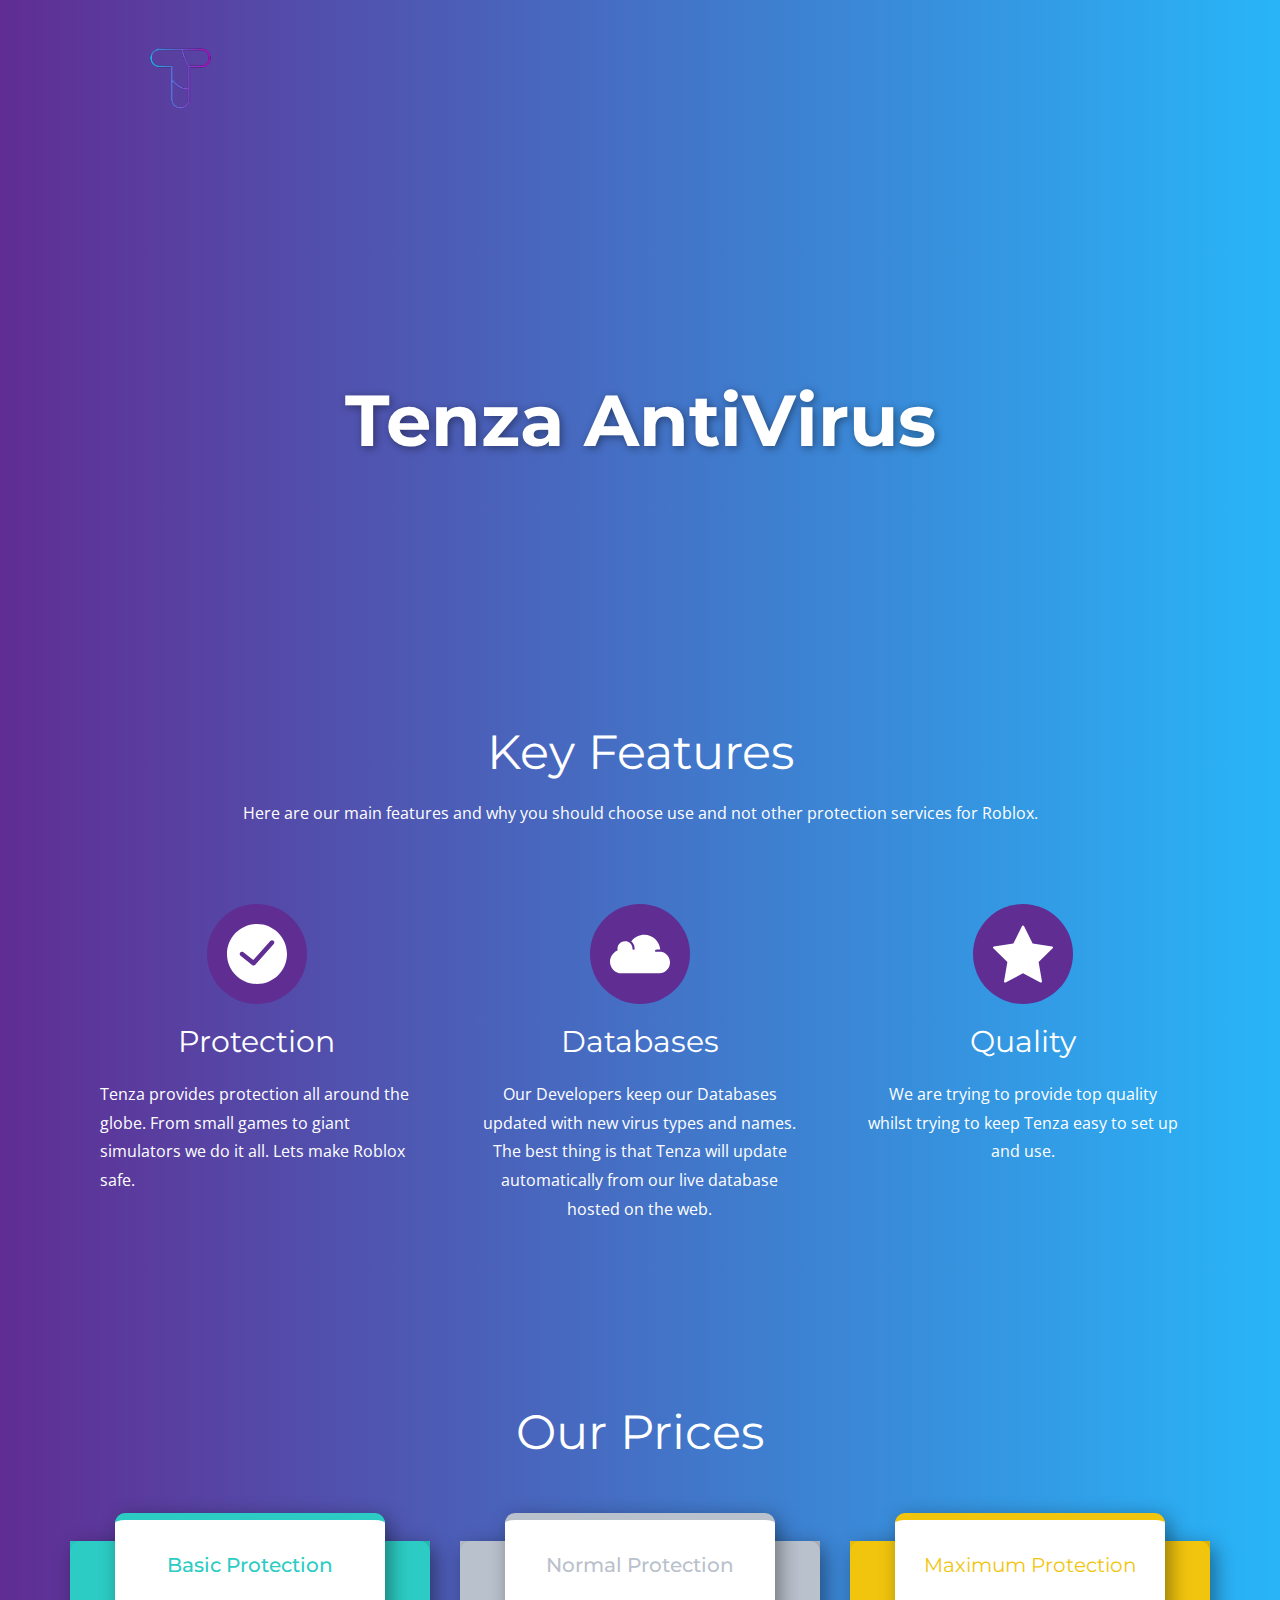
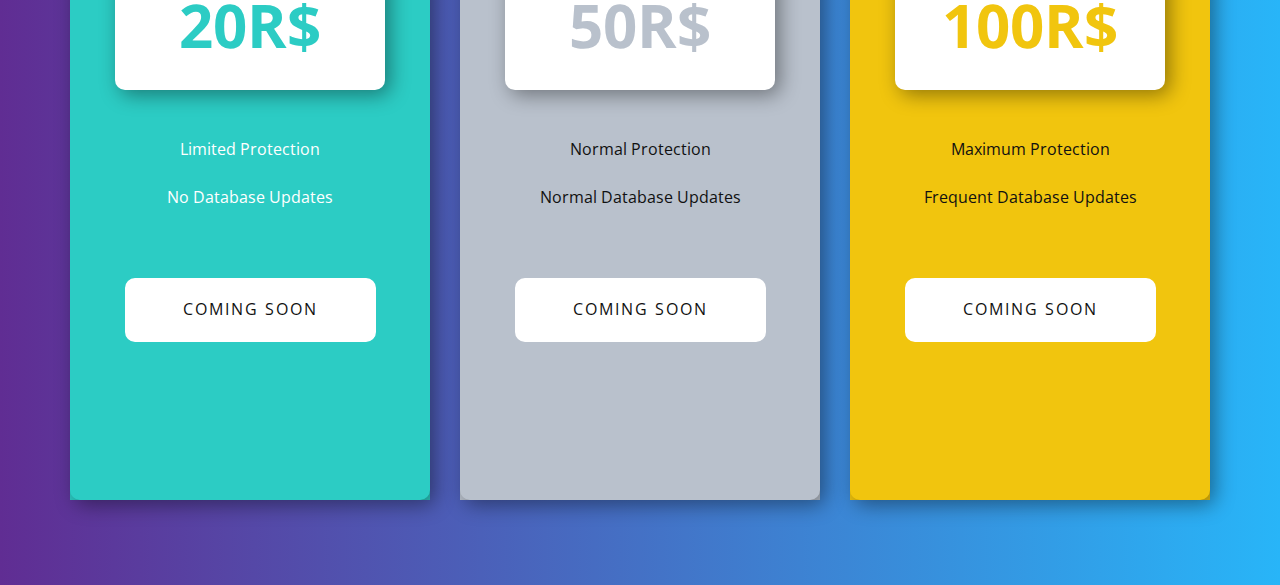
<file: index.html>
<!DOCTYPE html>
<html style="font-size: 16px;" lang="pl"><head>
    <meta name="viewport" content="width=device-width, initial-scale=1.0">
    <meta charset="utf-8">
    <meta name="keywords" content="​Join Accenture’s virtual program for new perspectives, ​Technology Of The Future, 01, 02, 03, 04, ​AI &amp;amp; Digital Platform, ​Essential 8 Emerging Technologies, ​Technology Of The Future, Join our newsletter">
    <meta name="description" content="">
    <title>Tenza</title>
    <link rel="stylesheet" href="nicepage.css" media="screen">
<link rel="stylesheet" href="Strona-Główna.css" media="screen">
    <script class="u-script" type="text/javascript" src="jquery.js" defer=""></script>
    <script class="u-script" type="text/javascript" src="nicepage.js" defer=""></script>
    <meta name="generator" content="Nicepage 4.19.3, nicepage.com">
    <link id="u-theme-google-font" rel="stylesheet" href="https://fonts.googleapis.com/css?family=Montserrat:100,100i,200,200i,300,300i,400,400i,500,500i,600,600i,700,700i,800,800i,900,900i|Open+Sans:300,300i,400,400i,500,500i,600,600i,700,700i,800,800i">
    <link id="u-page-google-font" rel="stylesheet" href="https://fonts.googleapis.com/css?family=Montserrat:100,100i,200,200i,300,300i,400,400i,500,500i,600,600i,700,700i,800,800i,900,900i|Open+Sans:300,300i,400,400i,500,500i,600,600i,700,700i,800,800i">
    
    
    
    
    <script type="application/ld+json">{
		"@context": "http://schema.org",
		"@type": "Organization",
		"name": "WebSite3050996",
		"logo": "images/pobrane__30_-removebg-preview1.png"
}</script>
    <meta name="theme-color" content="#232b79">
    <meta property="og:title" content="Strona Główna">
    <meta property="og:type" content="website">
  </head>
  <body class="u-body u-xl-mode" data-lang="pl"><header class="u-clearfix u-gradient u-header u-header" id="sec-a184"><div class="u-clearfix u-sheet u-valign-middle u-sheet-1">
        <a href="index.html" class="u-image u-logo u-image-1" data-image-width="254" data-image-height="198">
          <img src="images/pobrane__30_-removebg-preview1.png" class="u-logo-image u-logo-image-1">
        </a>
      </div></header> 
    <section class="u-align-center u-clearfix u-gradient u-section-1" id="carousel_5ad0" src="">
      <div class="u-clearfix u-sheet u-valign-middle u-sheet-1">
        <h1 class="u-custom-font u-font-montserrat u-text u-text-body-alt-color u-title u-text-1">Tenza AntiVirus</h1>
      </div>
    </section>
    <section class="u-align-center u-clearfix u-gradient u-section-2" id="sec-2764">
      <div class="u-clearfix u-sheet u-valign-middle u-sheet-1">
        <h2 class="u-text u-text-body-alt-color u-text-default u-text-1">Key Features</h2>
        <p class="u-text u-text-body-alt-color u-text-default u-text-2">Here are our main features and why you should choose use and not other protection services for Roblox.</p>
        <div class="u-expanded-width u-list u-list-1">
          <div class="u-repeater u-repeater-1">
            <div class="u-container-style u-list-item u-repeater-item">
              <div class="u-container-layout u-similar-container u-container-layout-1"><span class="u-custom-color-3 u-icon u-icon-circle u-icon-1"><svg class="u-svg-link" preserveAspectRatio="xMidYMin slice" viewBox="0 0 52 52" style=""><use xmlns:xlink="http://www.w3.org/1999/xlink" xlink:href="#svg-abaf"></use></svg><svg class="u-svg-content" viewBox="0 0 52 52" x="0px" y="0px" id="svg-abaf" style="enable-background:new 0 0 52 52;"><g><path d="M26,0C11.664,0,0,11.663,0,26s11.664,26,26,26s26-11.663,26-26S40.336,0,26,0z M40.495,17.329l-16,18
		C24.101,35.772,23.552,36,22.999,36c-0.439,0-0.88-0.144-1.249-0.438l-10-8c-0.862-0.689-1.002-1.948-0.312-2.811
		c0.689-0.863,1.949-1.003,2.811-0.313l8.517,6.813l14.739-16.581c0.732-0.826,1.998-0.9,2.823-0.166
		C41.154,15.239,41.229,16.503,40.495,17.329z"></path>
</g></svg>
            
            
          </span>
                <h3 class="u-text u-text-body-alt-color u-text-default u-text-3">Protection</h3>
                <p class="u-text u-text-default u-text-white u-text-4">Tenza provides protection all around the globe. From small games to giant simulators we do it all. Lets make Roblox safe.</p>
              </div>
            </div>
            <div class="u-align-center u-container-style u-list-item u-repeater-item">
              <div class="u-container-layout u-similar-container u-container-layout-2"><span class="u-custom-color-3 u-icon u-icon-circle u-icon-2"><svg class="u-svg-link" preserveAspectRatio="xMidYMin slice" viewBox="0 0 56 56" style=""><use xmlns:xlink="http://www.w3.org/1999/xlink" xlink:href="#svg-2e0b"></use></svg><svg class="u-svg-content" viewBox="0 0 56 56" x="0px" y="0px" id="svg-2e0b" style="enable-background:new 0 0 56 56;"><path d="M25,46H10.845C4.865,46,0,41.135,0,35.154C0,31,2.705,26.688,6.433,24.901L7,24.63V24c0-0.127,0.008-0.256,0.015-0.386
	l0.009-0.16l-0.012-0.21C7.006,23.163,7,23.082,7,23c0-3.859,3.141-7,7-7c0.309,0,0.614,0.027,0.917,0.067
	c0.078,0.01,0.156,0.023,0.233,0.036c0.267,0.044,0.53,0.102,0.789,0.177c0.035,0.01,0.071,0.017,0.106,0.027
	c0.285,0.087,0.563,0.197,0.835,0.321c0.071,0.032,0.14,0.067,0.21,0.101c0.24,0.119,0.475,0.249,0.702,0.396
	C19.719,18.373,21,20.538,21,23c0,0.553,0.447,1,1,1s1-0.447,1-1c0-2.754-1.246-5.219-3.2-6.871C22.667,12.379,27.388,10,32.085,10
	c7.745,0,14.177,6.135,14.848,13.888c-1.022-0.072-2.552-0.109-4.083,0.124c-0.546,0.083-0.921,0.593-0.838,1.139
	c0.075,0.495,0.501,0.85,0.987,0.85c0.05,0,0.101-0.004,0.151-0.012c2.227-0.337,4.548-0.021,4.684-0.002
	C52.49,26.872,56,31.161,56,35.972C56,41.501,51.501,46,45.972,46H33H25z"></path></svg>
            
            
          </span>
                <h3 class="u-text u-text-body-alt-color u-text-default u-text-5">Databases</h3>
                <p class="u-text u-text-default u-text-white u-text-6">Our Developers keep our Databases updated with new virus types and names. The best thing is that Tenza will update automatically from our live database hosted on the web.<br>
                </p>
              </div>
            </div>
            <div class="u-align-center u-container-style u-list-item u-repeater-item">
              <div class="u-container-layout u-similar-container u-container-layout-3"><span class="u-custom-color-3 u-icon u-icon-circle u-icon-3"><svg class="u-svg-link" preserveAspectRatio="xMidYMin slice" viewBox="0 0 55.867 55.867" style=""><use xmlns:xlink="http://www.w3.org/1999/xlink" xlink:href="#svg-6348"></use></svg><svg class="u-svg-content" viewBox="0 0 55.867 55.867" x="0px" y="0px" id="svg-6348" style="enable-background:new 0 0 55.867 55.867;"><path d="M55.818,21.578c-0.118-0.362-0.431-0.626-0.808-0.681L36.92,18.268L28.83,1.876c-0.168-0.342-0.516-0.558-0.896-0.558
	s-0.729,0.216-0.896,0.558l-8.091,16.393l-18.09,2.629c-0.377,0.055-0.689,0.318-0.808,0.681c-0.117,0.361-0.02,0.759,0.253,1.024
	l13.091,12.76l-3.091,18.018c-0.064,0.375,0.09,0.754,0.397,0.978c0.309,0.226,0.718,0.255,1.053,0.076l16.182-8.506l16.18,8.506
	c0.146,0.077,0.307,0.115,0.466,0.115c0.207,0,0.413-0.064,0.588-0.191c0.308-0.224,0.462-0.603,0.397-0.978l-3.09-18.017
	l13.091-12.761C55.838,22.336,55.936,21.939,55.818,21.578z"></path></svg>
            
            
          </span>
                <h3 class="u-text u-text-body-alt-color u-text-default u-text-7">Quality</h3>
                <p class="u-text u-text-default u-text-white u-text-8">We are trying to provide top quality whilst trying to keep Tenza easy to set up and use.</p>
              </div>
            </div>
          </div>
        </div>
      </div>
    </section>
    <section class="u-align-center u-clearfix u-gradient u-section-3" id="carousel_49c2">
      <div class="u-clearfix u-sheet u-valign-middle u-sheet-1">
        <h2 class="u-text u-text-body-alt-color u-text-1"> Our Prices </h2>
        <div class="u-clearfix u-expanded-width u-gutter-30 u-layout-wrap u-layout-wrap-1">
          <div class="u-gutter-0 u-layout">
            <div class="u-layout-row">
              <div class="u-align-center u-container-style u-layout-cell u-left-cell u-palette-4-base u-radius-10 u-size-20 u-size-20-md u-layout-cell-1">
                <div class="u-container-layout u-container-layout-1">
                  <div class="u-align-center u-border-7 u-border-no-bottom u-border-no-left u-border-no-right u-border-palette-4-base u-container-style u-expanded-width-sm u-expanded-width-xs u-group u-radius-10 u-shape-round u-white u-group-1" data-animation-name="" data-animation-duration="0" data-animation-delay="0" data-animation-direction="">
                    <div class="u-container-layout u-valign-middle u-container-layout-2">
                      <h5 class="u-text u-text-palette-4-base u-text-2">Basic Protection</h5>
                      <h2 class="u-align-center u-custom-font u-text u-text-font u-text-palette-4-base u-text-3">20R$</h2>
                    </div>
                  </div>
                  <p class="u-text u-text-body-alt-color u-text-4">Limited Protection<br>No Database Updates<br>
                  </p>
                  <a href="index.html" class="u-active-palette-4-base u-border-2 u-border-active-white u-border-hover-white u-border-white u-btn u-btn-round u-button-style u-hover-palette-4-base u-radius-10 u-text-active-white u-text-hover-white u-white u-btn-1" target="_blank">Coming Soon</a>
                </div>
              </div>
              <div class="u-align-center u-container-style u-layout-cell u-palette-5-base u-radius-10 u-size-20 u-size-20-md u-layout-cell-2">
                <div class="u-container-layout u-valign-top-sm u-valign-top-xs u-container-layout-3">
                  <div class="u-align-center u-border-7 u-border-no-bottom u-border-no-left u-border-no-right u-border-palette-5-base u-container-style u-expanded-width-md u-expanded-width-sm u-expanded-width-xs u-group u-radius-10 u-shape-round u-white u-group-2" data-animation-name="" data-animation-duration="0" data-animation-delay="0" data-animation-direction="">
                    <div class="u-container-layout u-valign-middle u-container-layout-4">
                      <h5 class="u-text u-text-palette-5-base u-text-5">Normal Protection</h5>
                      <h2 class="u-custom-font u-font-open-sans u-text u-text-palette-5-base u-text-6">50R$</h2>
                    </div>
                  </div>
                  <p class="u-text u-text-7">Normal Protection<br>Normal Database Updates<br>
                  </p>
                  <a href="index.html" class="u-active-palette-5-base u-border-2 u-border-active-white u-border-hover-white u-border-white u-btn u-btn-round u-button-style u-hover-palette-5-base u-radius-10 u-text-active-white u-text-hover-white u-white u-btn-2" target="_blank" data-animation-name="" data-animation-duration="0" data-animation-delay="0" data-animation-direction=""> Coming Soon</a>
                </div>
              </div>
              <div class="u-align-center u-container-style u-layout-cell u-palette-3-base u-radius-10 u-right-cell u-size-20 u-size-20-md u-layout-cell-3">
                <div class="u-container-layout u-container-layout-5">
                  <div class="u-align-center u-border-7 u-border-no-bottom u-border-no-left u-border-no-right u-border-palette-3-base u-container-style u-expanded-width-sm u-expanded-width-xs u-group u-radius-10 u-shape-round u-white u-group-3">
                    <div class="u-container-layout u-valign-middle u-container-layout-6">
                      <h5 class="u-text u-text-palette-3-base u-text-8" data-animation-name="" data-animation-duration="0" data-animation-delay="0" data-animation-direction="">Maximum Protection</h5>
                      <h2 class="u-custom-font u-font-open-sans u-text u-text-palette-3-base u-text-9">100R$</h2>
                    </div>
                  </div>
                  <p class="u-text u-text-10">Maximum Protection<br>Frequent Database Updates
                  </p>
                  <a href="index.html" class="u-active-palette-3-base u-border-2 u-border-active-white u-border-hover-white u-border-white u-btn u-btn-round u-button-style u-hover-palette-3-base u-radius-10 u-text-active-white u-text-hover-white u-white u-btn-3" target="_blank" data-animation-name="" data-animation-duration="0" data-animation-delay="0" data-animation-direction=""> Coming Soon</a>
                </div>
              </div>
            </div>
          </div>
        </div>
      </div>
    </section>
</body></html>
</file>
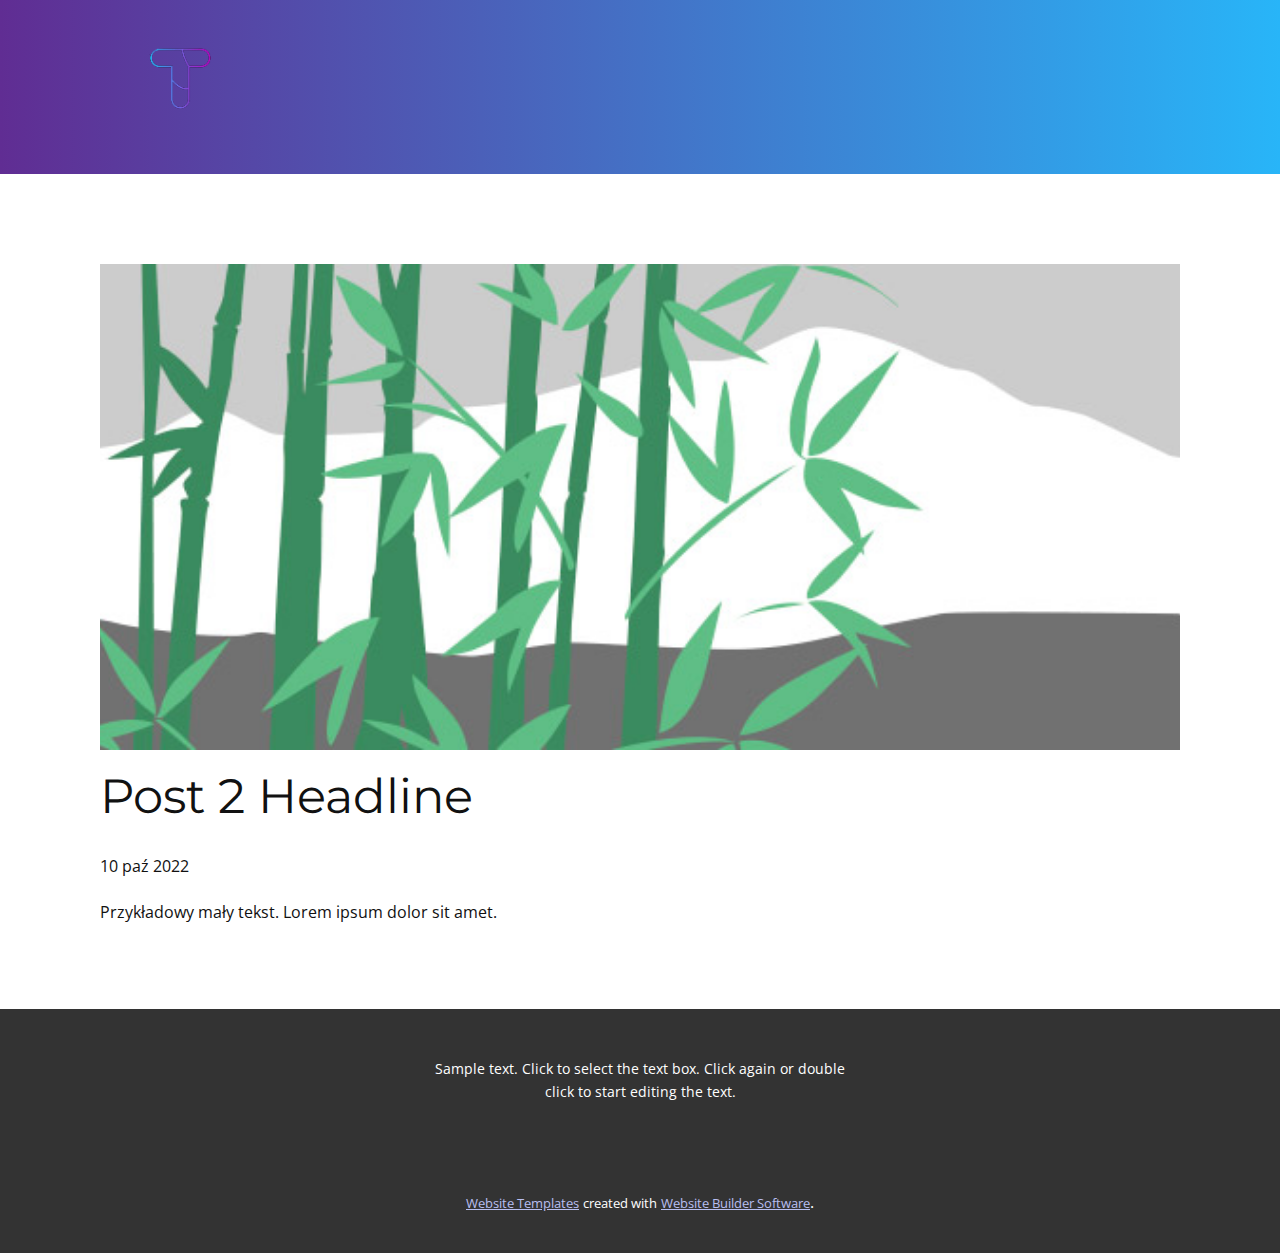
<file: blog/post-1.html>
<!doctype html>
<html style="font-size: 16px;" lang="pl"><head>
    <meta name="viewport" content="width=device-width, initial-scale=1.0">
    <meta charset="utf-8">
    <meta name="keywords" content="Post 1 Headline">
    <meta name="description" content="">
    <title>Post 2 Headline</title>
    <link rel="stylesheet" href="../nicepage.css" media="screen">
<link rel="stylesheet" href="../Post-Template.css" media="screen">
    <script class="u-script" type="text/javascript" src="../jquery.js" defer=""></script>
    <script class="u-script" type="text/javascript" src="../nicepage.js" defer=""></script>
    <meta name="generator" content="Nicepage 4.19.3, nicepage.com">
    <link id="u-theme-google-font" rel="stylesheet" href="https://fonts.googleapis.com/css?family=Montserrat:100,100i,200,200i,300,300i,400,400i,500,500i,600,600i,700,700i,800,800i,900,900i|Open+Sans:300,300i,400,400i,500,500i,600,600i,700,700i,800,800i">
    
    
    <script type="application/ld+json">{
		"@context": "http://schema.org",
		"@type": "Organization",
		"name": "WebSite3050996",
		"logo": "images/pobrane__30_-removebg-preview1.png"
}</script>
    <meta name="theme-color" content="#232b79">
  </head>
  <body class="u-body u-xl-mode" data-lang="pl"><header class="u-clearfix u-gradient u-header u-header" id="sec-a184"><div class="u-clearfix u-sheet u-valign-middle u-sheet-1">
        <a href="https://nicepage.com" class="u-image u-logo u-image-1" data-image-width="254" data-image-height="198">
          <img src="../images/pobrane__30_-removebg-preview1.png" class="u-logo-image u-logo-image-1">
        </a>
      </div></header>
    <section class="u-align-center u-clearfix u-section-1" id="sec-cb95">
      <div class="u-clearfix u-sheet u-valign-middle-md u-valign-middle-sm u-valign-middle-xs u-sheet-1"><!--post_details--><!--post_details_options_json--><!--{"source":""}--><!--/post_details_options_json--><!--blog_post-->
        <div class="u-container-style u-expanded-width u-post-details u-post-details-1">
          <div class="u-container-layout u-valign-middle u-container-layout-1"><!--blog_post_image-->
            <img alt="" class="u-blog-control u-expanded-width u-image u-image-default u-image-1" src="../images/68f64b9d.jpeg"><!--/blog_post_image--><!--blog_post_header-->
            <h2 class="u-blog-control u-text u-text-1">Post 2 Headline</h2><!--/blog_post_header--><!--blog_post_metadata-->
            <div class="u-blog-control u-metadata u-metadata-1"><!--blog_post_metadata_date-->
              <span class="u-meta-date u-meta-icon">10 paź 2022</span><!--/blog_post_metadata_date--><!--blog_post_metadata_category-->
              <!--/blog_post_metadata_category--><!--blog_post_metadata_comments-->
              <!--/blog_post_metadata_comments-->
            </div><!--/blog_post_metadata--><!--blog_post_content-->
            <div class="u-align-justify u-blog-control u-post-content u-text u-text-2 fr-view">
  Przykładowy mały tekst. Lorem ipsum dolor sit amet.
  </div><!--/blog_post_content-->
          </div>
        </div><!--/blog_post--><!--/post_details-->
      </div>
    </section>
    
    
    <footer class="u-align-center u-clearfix u-footer u-grey-80 u-footer" id="sec-b796"><div class="u-clearfix u-sheet u-sheet-1">
        <p class="u-small-text u-text u-text-variant u-text-1">Sample text. Click to select the text box. Click again or double click to start editing the text.</p>
      </div></footer>
    <section class="u-backlink u-clearfix u-grey-80">
      <a class="u-link" href="https://nicepage.com/website-templates" target="_blank">
        <span>Website Templates</span>
      </a>
      <p class="u-text">
        <span>created with</span>
      </p>
      <a class="u-link" href="" target="_blank">
        <span>Website Builder Software</span>
      </a>. 
    </section>
  
</body></html>
</file>
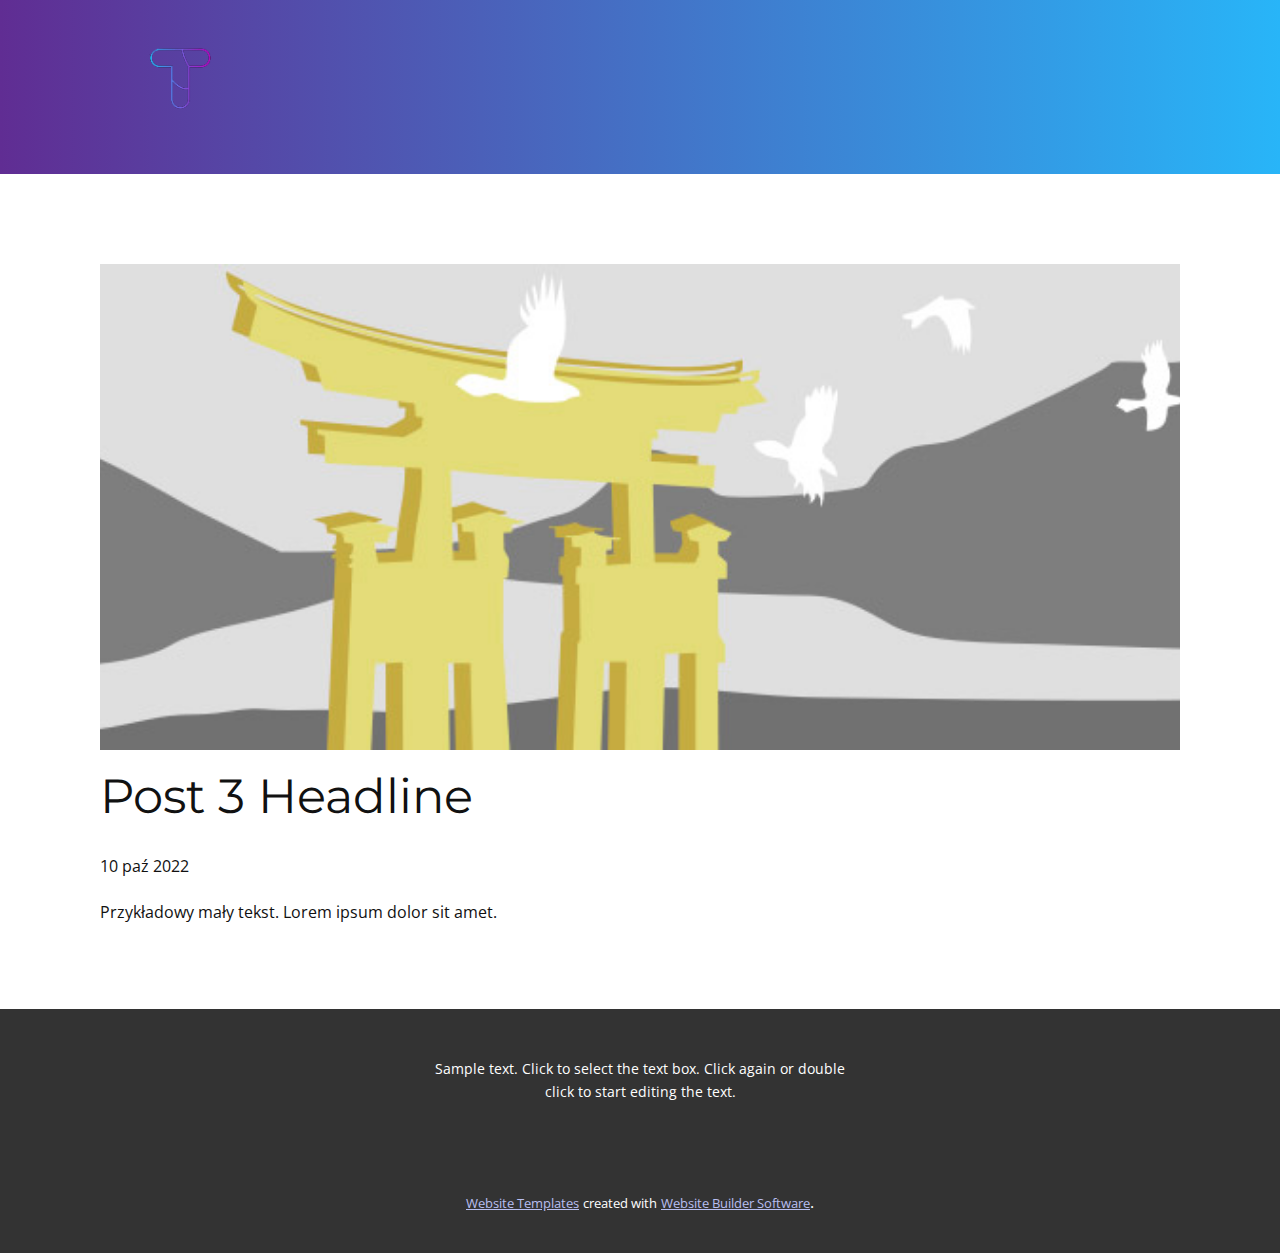
<file: blog/post-2.html>
<!doctype html>
<html style="font-size: 16px;" lang="pl"><head>
    <meta name="viewport" content="width=device-width, initial-scale=1.0">
    <meta charset="utf-8">
    <meta name="keywords" content="Post 1 Headline">
    <meta name="description" content="">
    <title>Post 3 Headline</title>
    <link rel="stylesheet" href="../nicepage.css" media="screen">
<link rel="stylesheet" href="../Post-Template.css" media="screen">
    <script class="u-script" type="text/javascript" src="../jquery.js" defer=""></script>
    <script class="u-script" type="text/javascript" src="../nicepage.js" defer=""></script>
    <meta name="generator" content="Nicepage 4.19.3, nicepage.com">
    <link id="u-theme-google-font" rel="stylesheet" href="https://fonts.googleapis.com/css?family=Montserrat:100,100i,200,200i,300,300i,400,400i,500,500i,600,600i,700,700i,800,800i,900,900i|Open+Sans:300,300i,400,400i,500,500i,600,600i,700,700i,800,800i">
    
    
    <script type="application/ld+json">{
		"@context": "http://schema.org",
		"@type": "Organization",
		"name": "WebSite3050996",
		"logo": "images/pobrane__30_-removebg-preview1.png"
}</script>
    <meta name="theme-color" content="#232b79">
  </head>
  <body class="u-body u-xl-mode" data-lang="pl"><header class="u-clearfix u-gradient u-header u-header" id="sec-a184"><div class="u-clearfix u-sheet u-valign-middle u-sheet-1">
        <a href="https://nicepage.com" class="u-image u-logo u-image-1" data-image-width="254" data-image-height="198">
          <img src="../images/pobrane__30_-removebg-preview1.png" class="u-logo-image u-logo-image-1">
        </a>
      </div></header>
    <section class="u-align-center u-clearfix u-section-1" id="sec-cb95">
      <div class="u-clearfix u-sheet u-valign-middle-md u-valign-middle-sm u-valign-middle-xs u-sheet-1"><!--post_details--><!--post_details_options_json--><!--{"source":""}--><!--/post_details_options_json--><!--blog_post-->
        <div class="u-container-style u-expanded-width u-post-details u-post-details-1">
          <div class="u-container-layout u-valign-middle u-container-layout-1"><!--blog_post_image-->
            <img alt="" class="u-blog-control u-expanded-width u-image u-image-default u-image-1" src="../images/8ad73f3c.jpeg"><!--/blog_post_image--><!--blog_post_header-->
            <h2 class="u-blog-control u-text u-text-1">Post 3 Headline</h2><!--/blog_post_header--><!--blog_post_metadata-->
            <div class="u-blog-control u-metadata u-metadata-1"><!--blog_post_metadata_date-->
              <span class="u-meta-date u-meta-icon">10 paź 2022</span><!--/blog_post_metadata_date--><!--blog_post_metadata_category-->
              <!--/blog_post_metadata_category--><!--blog_post_metadata_comments-->
              <!--/blog_post_metadata_comments-->
            </div><!--/blog_post_metadata--><!--blog_post_content-->
            <div class="u-align-justify u-blog-control u-post-content u-text u-text-2 fr-view">
  Przykładowy mały tekst. Lorem ipsum dolor sit amet.
  </div><!--/blog_post_content-->
          </div>
        </div><!--/blog_post--><!--/post_details-->
      </div>
    </section>
    
    
    <footer class="u-align-center u-clearfix u-footer u-grey-80 u-footer" id="sec-b796"><div class="u-clearfix u-sheet u-sheet-1">
        <p class="u-small-text u-text u-text-variant u-text-1">Sample text. Click to select the text box. Click again or double click to start editing the text.</p>
      </div></footer>
    <section class="u-backlink u-clearfix u-grey-80">
      <a class="u-link" href="https://nicepage.com/website-templates" target="_blank">
        <span>Website Templates</span>
      </a>
      <p class="u-text">
        <span>created with</span>
      </p>
      <a class="u-link" href="" target="_blank">
        <span>Website Builder Software</span>
      </a>. 
    </section>
  
</body></html>
</file>
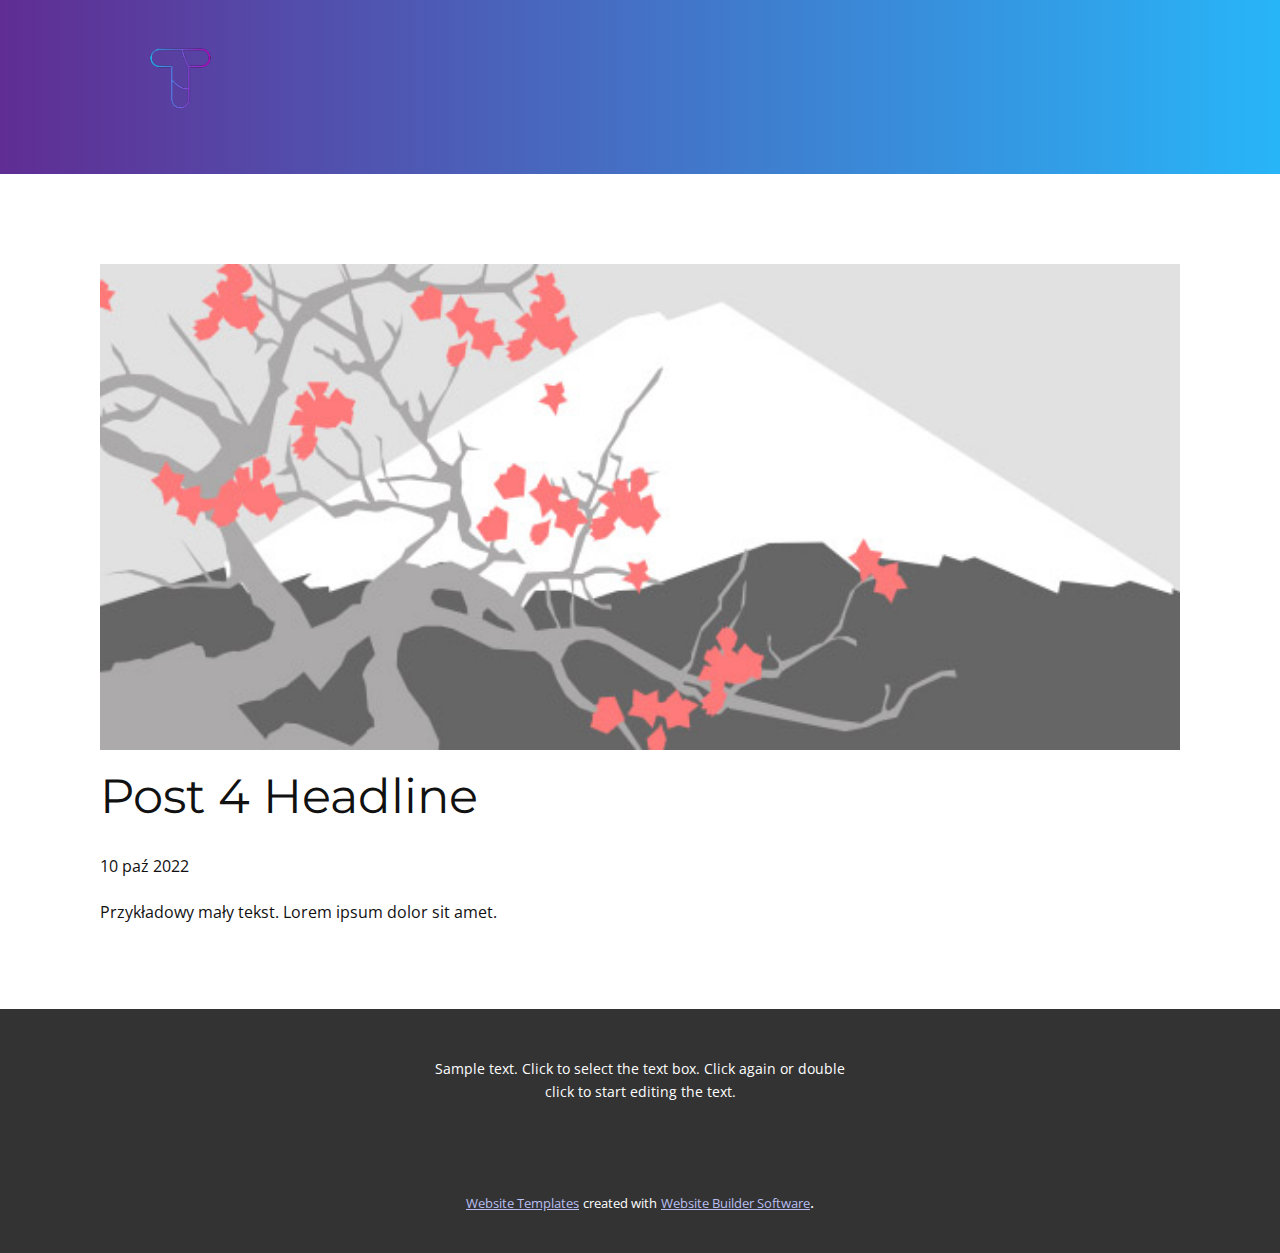
<file: blog/post-3.html>
<!doctype html>
<html style="font-size: 16px;" lang="pl"><head>
    <meta name="viewport" content="width=device-width, initial-scale=1.0">
    <meta charset="utf-8">
    <meta name="keywords" content="Post 1 Headline">
    <meta name="description" content="">
    <title>Post 4 Headline</title>
    <link rel="stylesheet" href="../nicepage.css" media="screen">
<link rel="stylesheet" href="../Post-Template.css" media="screen">
    <script class="u-script" type="text/javascript" src="../jquery.js" defer=""></script>
    <script class="u-script" type="text/javascript" src="../nicepage.js" defer=""></script>
    <meta name="generator" content="Nicepage 4.19.3, nicepage.com">
    <link id="u-theme-google-font" rel="stylesheet" href="https://fonts.googleapis.com/css?family=Montserrat:100,100i,200,200i,300,300i,400,400i,500,500i,600,600i,700,700i,800,800i,900,900i|Open+Sans:300,300i,400,400i,500,500i,600,600i,700,700i,800,800i">
    
    
    <script type="application/ld+json">{
		"@context": "http://schema.org",
		"@type": "Organization",
		"name": "WebSite3050996",
		"logo": "images/pobrane__30_-removebg-preview1.png"
}</script>
    <meta name="theme-color" content="#232b79">
  </head>
  <body class="u-body u-xl-mode" data-lang="pl"><header class="u-clearfix u-gradient u-header u-header" id="sec-a184"><div class="u-clearfix u-sheet u-valign-middle u-sheet-1">
        <a href="https://nicepage.com" class="u-image u-logo u-image-1" data-image-width="254" data-image-height="198">
          <img src="../images/pobrane__30_-removebg-preview1.png" class="u-logo-image u-logo-image-1">
        </a>
      </div></header>
    <section class="u-align-center u-clearfix u-section-1" id="sec-cb95">
      <div class="u-clearfix u-sheet u-valign-middle-md u-valign-middle-sm u-valign-middle-xs u-sheet-1"><!--post_details--><!--post_details_options_json--><!--{"source":""}--><!--/post_details_options_json--><!--blog_post-->
        <div class="u-container-style u-expanded-width u-post-details u-post-details-1">
          <div class="u-container-layout u-valign-middle u-container-layout-1"><!--blog_post_image-->
            <img alt="" class="u-blog-control u-expanded-width u-image u-image-default u-image-1" src="../images/0fd3416c.jpeg"><!--/blog_post_image--><!--blog_post_header-->
            <h2 class="u-blog-control u-text u-text-1">Post 4 Headline</h2><!--/blog_post_header--><!--blog_post_metadata-->
            <div class="u-blog-control u-metadata u-metadata-1"><!--blog_post_metadata_date-->
              <span class="u-meta-date u-meta-icon">10 paź 2022</span><!--/blog_post_metadata_date--><!--blog_post_metadata_category-->
              <!--/blog_post_metadata_category--><!--blog_post_metadata_comments-->
              <!--/blog_post_metadata_comments-->
            </div><!--/blog_post_metadata--><!--blog_post_content-->
            <div class="u-align-justify u-blog-control u-post-content u-text u-text-2 fr-view">
  Przykładowy mały tekst. Lorem ipsum dolor sit amet.
  </div><!--/blog_post_content-->
          </div>
        </div><!--/blog_post--><!--/post_details-->
      </div>
    </section>
    
    
    <footer class="u-align-center u-clearfix u-footer u-grey-80 u-footer" id="sec-b796"><div class="u-clearfix u-sheet u-sheet-1">
        <p class="u-small-text u-text u-text-variant u-text-1">Sample text. Click to select the text box. Click again or double click to start editing the text.</p>
      </div></footer>
    <section class="u-backlink u-clearfix u-grey-80">
      <a class="u-link" href="https://nicepage.com/website-templates" target="_blank">
        <span>Website Templates</span>
      </a>
      <p class="u-text">
        <span>created with</span>
      </p>
      <a class="u-link" href="" target="_blank">
        <span>Website Builder Software</span>
      </a>. 
    </section>
  
</body></html>
</file>
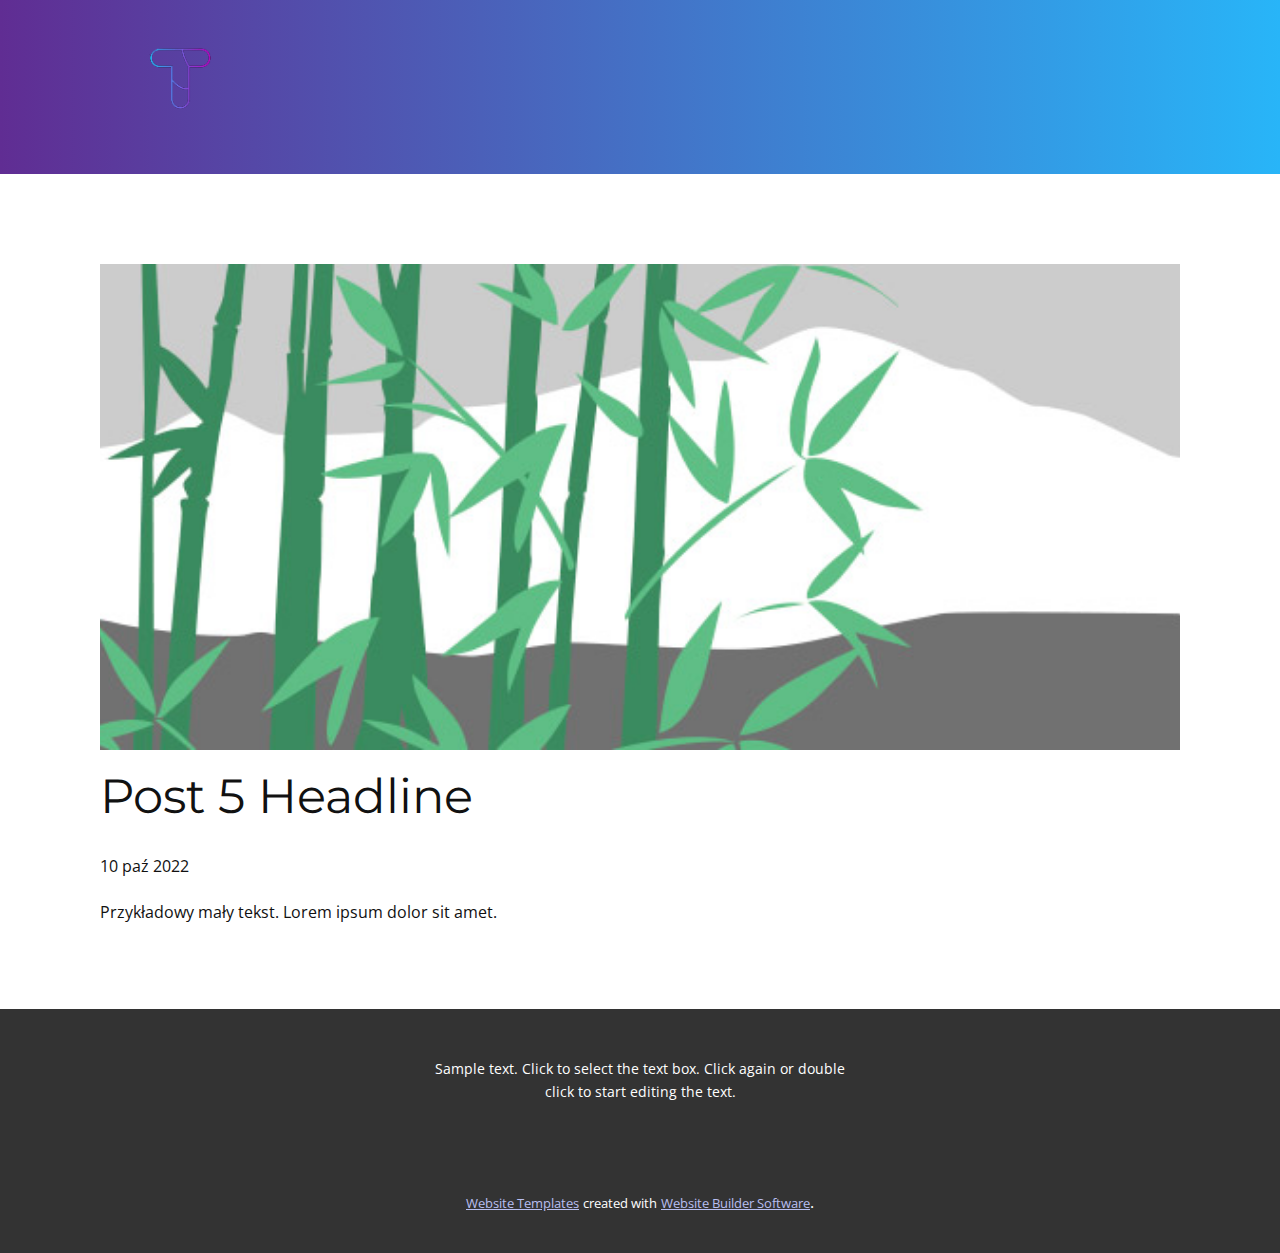
<file: blog/post-4.html>
<!doctype html>
<html style="font-size: 16px;" lang="pl"><head>
    <meta name="viewport" content="width=device-width, initial-scale=1.0">
    <meta charset="utf-8">
    <meta name="keywords" content="Post 1 Headline">
    <meta name="description" content="">
    <title>Post 5 Headline</title>
    <link rel="stylesheet" href="../nicepage.css" media="screen">
<link rel="stylesheet" href="../Post-Template.css" media="screen">
    <script class="u-script" type="text/javascript" src="../jquery.js" defer=""></script>
    <script class="u-script" type="text/javascript" src="../nicepage.js" defer=""></script>
    <meta name="generator" content="Nicepage 4.19.3, nicepage.com">
    <link id="u-theme-google-font" rel="stylesheet" href="https://fonts.googleapis.com/css?family=Montserrat:100,100i,200,200i,300,300i,400,400i,500,500i,600,600i,700,700i,800,800i,900,900i|Open+Sans:300,300i,400,400i,500,500i,600,600i,700,700i,800,800i">
    
    
    <script type="application/ld+json">{
		"@context": "http://schema.org",
		"@type": "Organization",
		"name": "WebSite3050996",
		"logo": "images/pobrane__30_-removebg-preview1.png"
}</script>
    <meta name="theme-color" content="#232b79">
  </head>
  <body class="u-body u-xl-mode" data-lang="pl"><header class="u-clearfix u-gradient u-header u-header" id="sec-a184"><div class="u-clearfix u-sheet u-valign-middle u-sheet-1">
        <a href="https://nicepage.com" class="u-image u-logo u-image-1" data-image-width="254" data-image-height="198">
          <img src="../images/pobrane__30_-removebg-preview1.png" class="u-logo-image u-logo-image-1">
        </a>
      </div></header>
    <section class="u-align-center u-clearfix u-section-1" id="sec-cb95">
      <div class="u-clearfix u-sheet u-valign-middle-md u-valign-middle-sm u-valign-middle-xs u-sheet-1"><!--post_details--><!--post_details_options_json--><!--{"source":""}--><!--/post_details_options_json--><!--blog_post-->
        <div class="u-container-style u-expanded-width u-post-details u-post-details-1">
          <div class="u-container-layout u-valign-middle u-container-layout-1"><!--blog_post_image-->
            <img alt="" class="u-blog-control u-expanded-width u-image u-image-default u-image-1" src="../images/68f64b9d.jpeg"><!--/blog_post_image--><!--blog_post_header-->
            <h2 class="u-blog-control u-text u-text-1">Post 5 Headline</h2><!--/blog_post_header--><!--blog_post_metadata-->
            <div class="u-blog-control u-metadata u-metadata-1"><!--blog_post_metadata_date-->
              <span class="u-meta-date u-meta-icon">10 paź 2022</span><!--/blog_post_metadata_date--><!--blog_post_metadata_category-->
              <!--/blog_post_metadata_category--><!--blog_post_metadata_comments-->
              <!--/blog_post_metadata_comments-->
            </div><!--/blog_post_metadata--><!--blog_post_content-->
            <div class="u-align-justify u-blog-control u-post-content u-text u-text-2 fr-view">
  Przykładowy mały tekst. Lorem ipsum dolor sit amet.
  </div><!--/blog_post_content-->
          </div>
        </div><!--/blog_post--><!--/post_details-->
      </div>
    </section>
    
    
    <footer class="u-align-center u-clearfix u-footer u-grey-80 u-footer" id="sec-b796"><div class="u-clearfix u-sheet u-sheet-1">
        <p class="u-small-text u-text u-text-variant u-text-1">Sample text. Click to select the text box. Click again or double click to start editing the text.</p>
      </div></footer>
    <section class="u-backlink u-clearfix u-grey-80">
      <a class="u-link" href="https://nicepage.com/website-templates" target="_blank">
        <span>Website Templates</span>
      </a>
      <p class="u-text">
        <span>created with</span>
      </p>
      <a class="u-link" href="" target="_blank">
        <span>Website Builder Software</span>
      </a>. 
    </section>
  
</body></html>
</file>
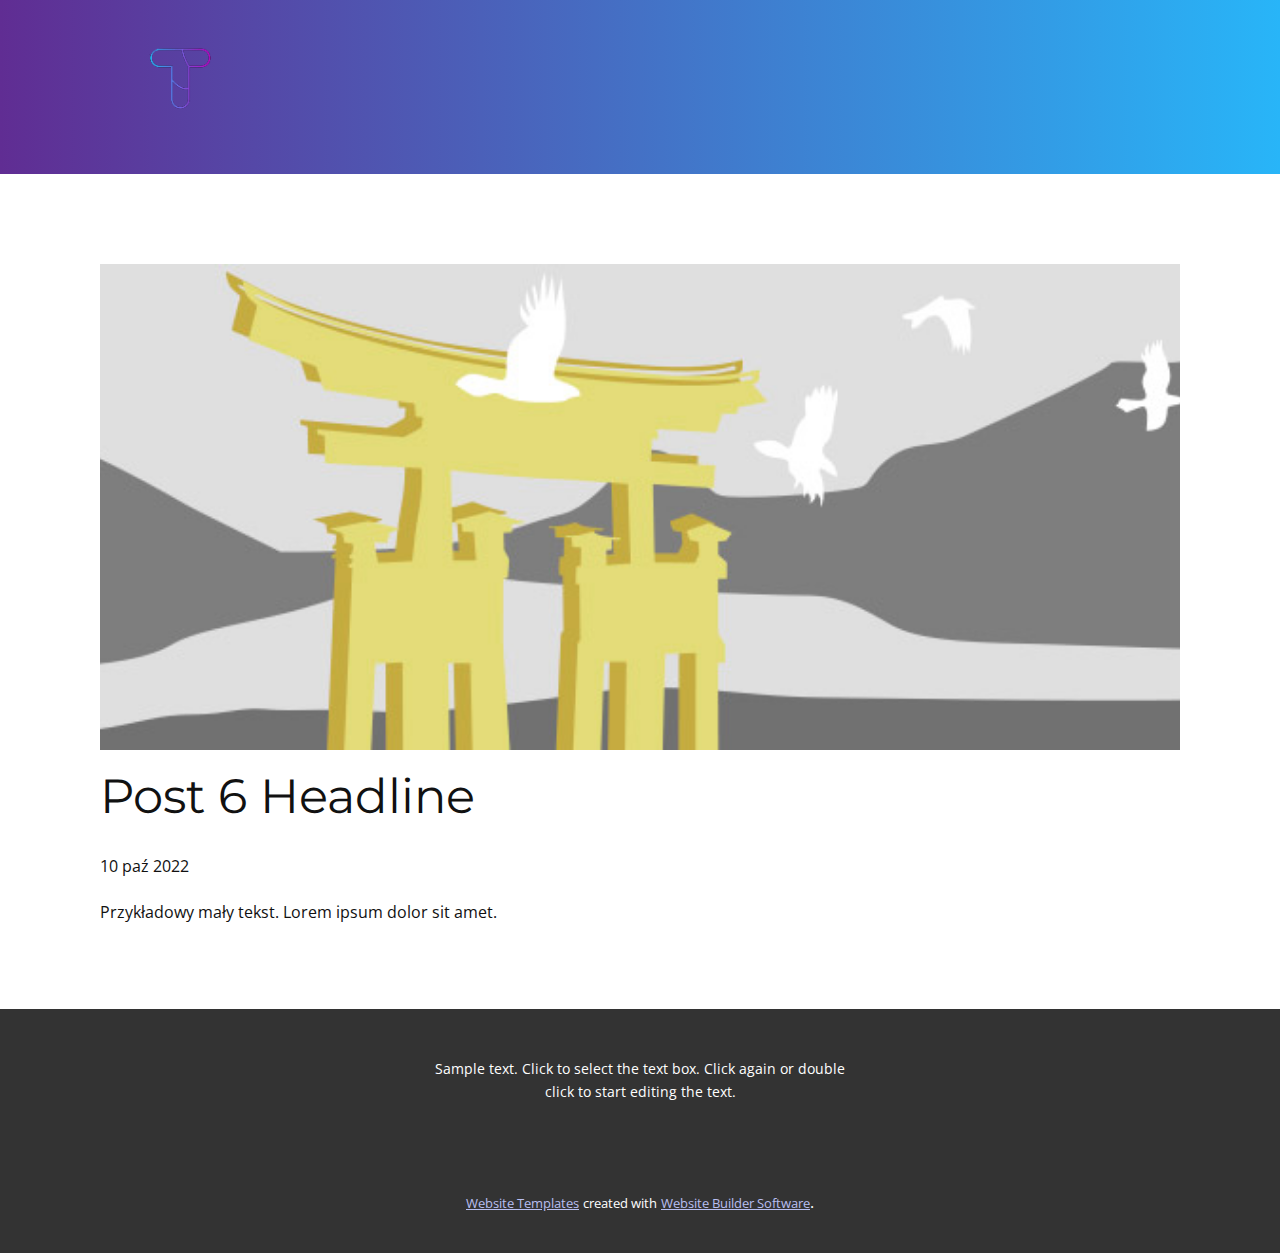
<file: blog/post-5.html>
<!doctype html>
<html style="font-size: 16px;" lang="pl"><head>
    <meta name="viewport" content="width=device-width, initial-scale=1.0">
    <meta charset="utf-8">
    <meta name="keywords" content="Post 1 Headline">
    <meta name="description" content="">
    <title>Post 6 Headline</title>
    <link rel="stylesheet" href="../nicepage.css" media="screen">
<link rel="stylesheet" href="../Post-Template.css" media="screen">
    <script class="u-script" type="text/javascript" src="../jquery.js" defer=""></script>
    <script class="u-script" type="text/javascript" src="../nicepage.js" defer=""></script>
    <meta name="generator" content="Nicepage 4.19.3, nicepage.com">
    <link id="u-theme-google-font" rel="stylesheet" href="https://fonts.googleapis.com/css?family=Montserrat:100,100i,200,200i,300,300i,400,400i,500,500i,600,600i,700,700i,800,800i,900,900i|Open+Sans:300,300i,400,400i,500,500i,600,600i,700,700i,800,800i">
    
    
    <script type="application/ld+json">{
		"@context": "http://schema.org",
		"@type": "Organization",
		"name": "WebSite3050996",
		"logo": "images/pobrane__30_-removebg-preview1.png"
}</script>
    <meta name="theme-color" content="#232b79">
  </head>
  <body class="u-body u-xl-mode" data-lang="pl"><header class="u-clearfix u-gradient u-header u-header" id="sec-a184"><div class="u-clearfix u-sheet u-valign-middle u-sheet-1">
        <a href="https://nicepage.com" class="u-image u-logo u-image-1" data-image-width="254" data-image-height="198">
          <img src="../images/pobrane__30_-removebg-preview1.png" class="u-logo-image u-logo-image-1">
        </a>
      </div></header>
    <section class="u-align-center u-clearfix u-section-1" id="sec-cb95">
      <div class="u-clearfix u-sheet u-valign-middle-md u-valign-middle-sm u-valign-middle-xs u-sheet-1"><!--post_details--><!--post_details_options_json--><!--{"source":""}--><!--/post_details_options_json--><!--blog_post-->
        <div class="u-container-style u-expanded-width u-post-details u-post-details-1">
          <div class="u-container-layout u-valign-middle u-container-layout-1"><!--blog_post_image-->
            <img alt="" class="u-blog-control u-expanded-width u-image u-image-default u-image-1" src="../images/8ad73f3c.jpeg"><!--/blog_post_image--><!--blog_post_header-->
            <h2 class="u-blog-control u-text u-text-1">Post 6 Headline</h2><!--/blog_post_header--><!--blog_post_metadata-->
            <div class="u-blog-control u-metadata u-metadata-1"><!--blog_post_metadata_date-->
              <span class="u-meta-date u-meta-icon">10 paź 2022</span><!--/blog_post_metadata_date--><!--blog_post_metadata_category-->
              <!--/blog_post_metadata_category--><!--blog_post_metadata_comments-->
              <!--/blog_post_metadata_comments-->
            </div><!--/blog_post_metadata--><!--blog_post_content-->
            <div class="u-align-justify u-blog-control u-post-content u-text u-text-2 fr-view">
  Przykładowy mały tekst. Lorem ipsum dolor sit amet.
  </div><!--/blog_post_content-->
          </div>
        </div><!--/blog_post--><!--/post_details-->
      </div>
    </section>
    
    
    <footer class="u-align-center u-clearfix u-footer u-grey-80 u-footer" id="sec-b796"><div class="u-clearfix u-sheet u-sheet-1">
        <p class="u-small-text u-text u-text-variant u-text-1">Sample text. Click to select the text box. Click again or double click to start editing the text.</p>
      </div></footer>
    <section class="u-backlink u-clearfix u-grey-80">
      <a class="u-link" href="https://nicepage.com/website-templates" target="_blank">
        <span>Website Templates</span>
      </a>
      <p class="u-text">
        <span>created with</span>
      </p>
      <a class="u-link" href="" target="_blank">
        <span>Website Builder Software</span>
      </a>. 
    </section>
  
</body></html>
</file>
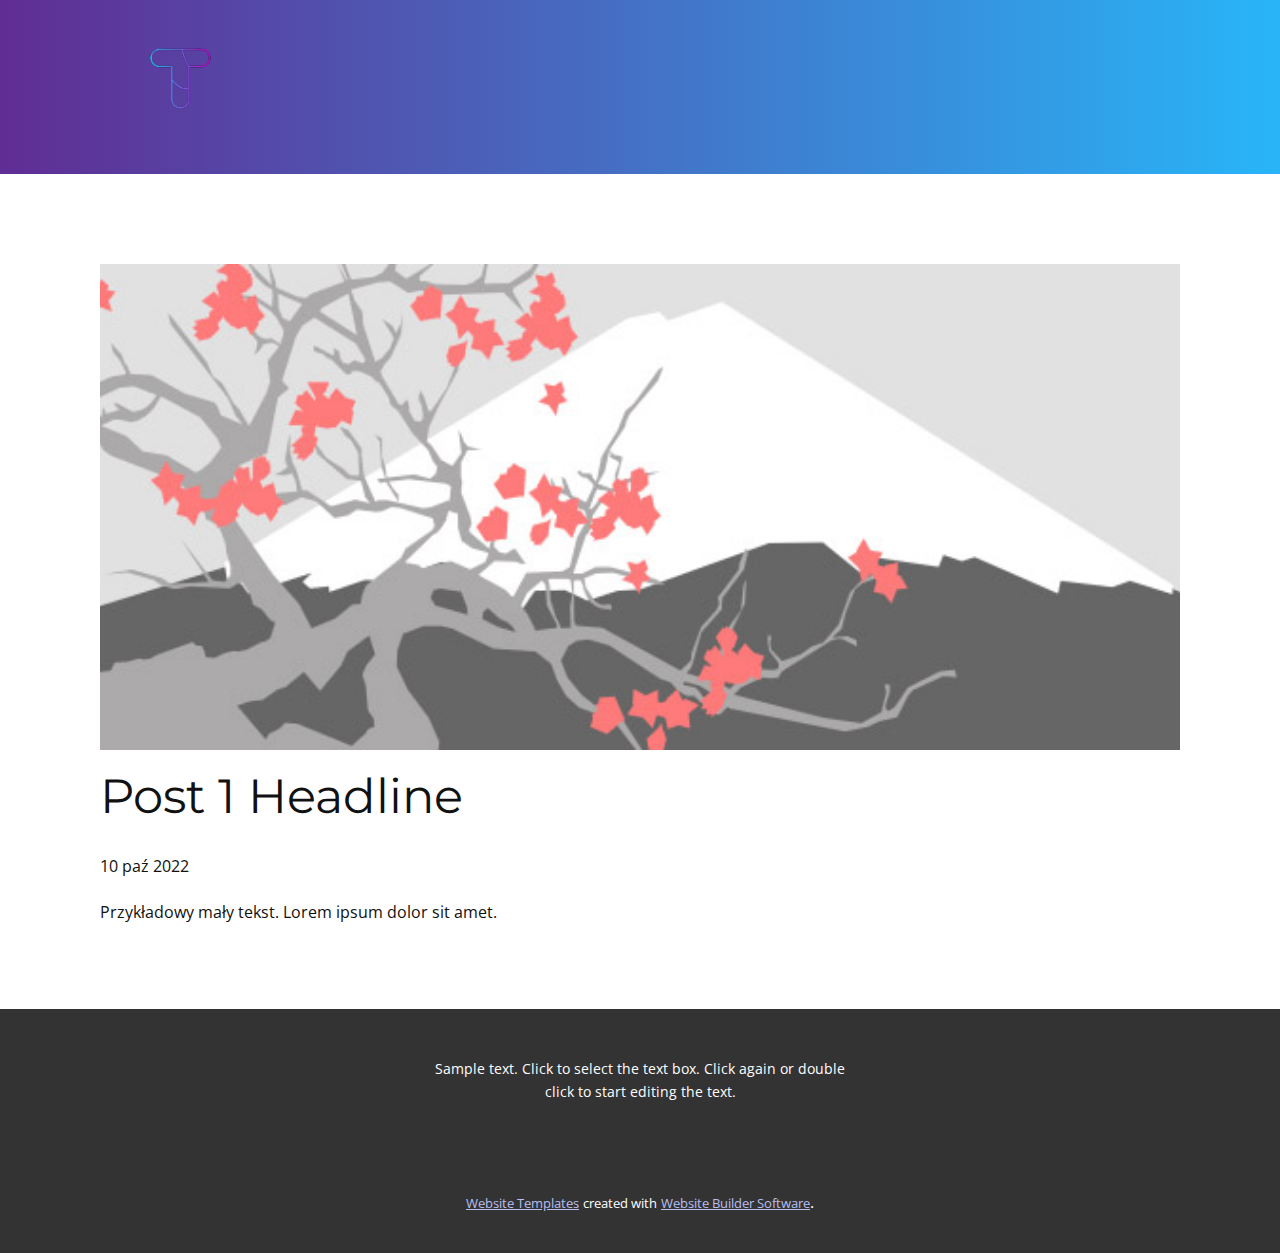
<file: blog/post.html>
<!doctype html>
<html style="font-size: 16px;" lang="pl"><head>
    <meta name="viewport" content="width=device-width, initial-scale=1.0">
    <meta charset="utf-8">
    <meta name="keywords" content="Post 1 Headline">
    <meta name="description" content="">
    <title>Post 1 Headline</title>
    <link rel="stylesheet" href="../nicepage.css" media="screen">
<link rel="stylesheet" href="../Post-Template.css" media="screen">
    <script class="u-script" type="text/javascript" src="../jquery.js" defer=""></script>
    <script class="u-script" type="text/javascript" src="../nicepage.js" defer=""></script>
    <meta name="generator" content="Nicepage 4.19.3, nicepage.com">
    <link id="u-theme-google-font" rel="stylesheet" href="https://fonts.googleapis.com/css?family=Montserrat:100,100i,200,200i,300,300i,400,400i,500,500i,600,600i,700,700i,800,800i,900,900i|Open+Sans:300,300i,400,400i,500,500i,600,600i,700,700i,800,800i">
    
    
    <script type="application/ld+json">{
		"@context": "http://schema.org",
		"@type": "Organization",
		"name": "WebSite3050996",
		"logo": "images/pobrane__30_-removebg-preview1.png"
}</script>
    <meta name="theme-color" content="#232b79">
  </head>
  <body class="u-body u-xl-mode" data-lang="pl"><header class="u-clearfix u-gradient u-header u-header" id="sec-a184"><div class="u-clearfix u-sheet u-valign-middle u-sheet-1">
        <a href="https://nicepage.com" class="u-image u-logo u-image-1" data-image-width="254" data-image-height="198">
          <img src="../images/pobrane__30_-removebg-preview1.png" class="u-logo-image u-logo-image-1">
        </a>
      </div></header>
    <section class="u-align-center u-clearfix u-section-1" id="sec-cb95">
      <div class="u-clearfix u-sheet u-valign-middle-md u-valign-middle-sm u-valign-middle-xs u-sheet-1"><!--post_details--><!--post_details_options_json--><!--{"source":""}--><!--/post_details_options_json--><!--blog_post-->
        <div class="u-container-style u-expanded-width u-post-details u-post-details-1">
          <div class="u-container-layout u-valign-middle u-container-layout-1"><!--blog_post_image-->
            <img alt="" class="u-blog-control u-expanded-width u-image u-image-default u-image-1" src="../images/0fd3416c.jpeg"><!--/blog_post_image--><!--blog_post_header-->
            <h2 class="u-blog-control u-text u-text-1">Post 1 Headline</h2><!--/blog_post_header--><!--blog_post_metadata-->
            <div class="u-blog-control u-metadata u-metadata-1"><!--blog_post_metadata_date-->
              <span class="u-meta-date u-meta-icon">10 paź 2022</span><!--/blog_post_metadata_date--><!--blog_post_metadata_category-->
              <!--/blog_post_metadata_category--><!--blog_post_metadata_comments-->
              <!--/blog_post_metadata_comments-->
            </div><!--/blog_post_metadata--><!--blog_post_content-->
            <div class="u-align-justify u-blog-control u-post-content u-text u-text-2 fr-view">
  Przykładowy mały tekst. Lorem ipsum dolor sit amet.
  </div><!--/blog_post_content-->
          </div>
        </div><!--/blog_post--><!--/post_details-->
      </div>
    </section>
    
    
    <footer class="u-align-center u-clearfix u-footer u-grey-80 u-footer" id="sec-b796"><div class="u-clearfix u-sheet u-sheet-1">
        <p class="u-small-text u-text u-text-variant u-text-1">Sample text. Click to select the text box. Click again or double click to start editing the text.</p>
      </div></footer>
    <section class="u-backlink u-clearfix u-grey-80">
      <a class="u-link" href="https://nicepage.com/website-templates" target="_blank">
        <span>Website Templates</span>
      </a>
      <p class="u-text">
        <span>created with</span>
      </p>
      <a class="u-link" href="" target="_blank">
        <span>Website Builder Software</span>
      </a>. 
    </section>
  
</body></html>
</file>
